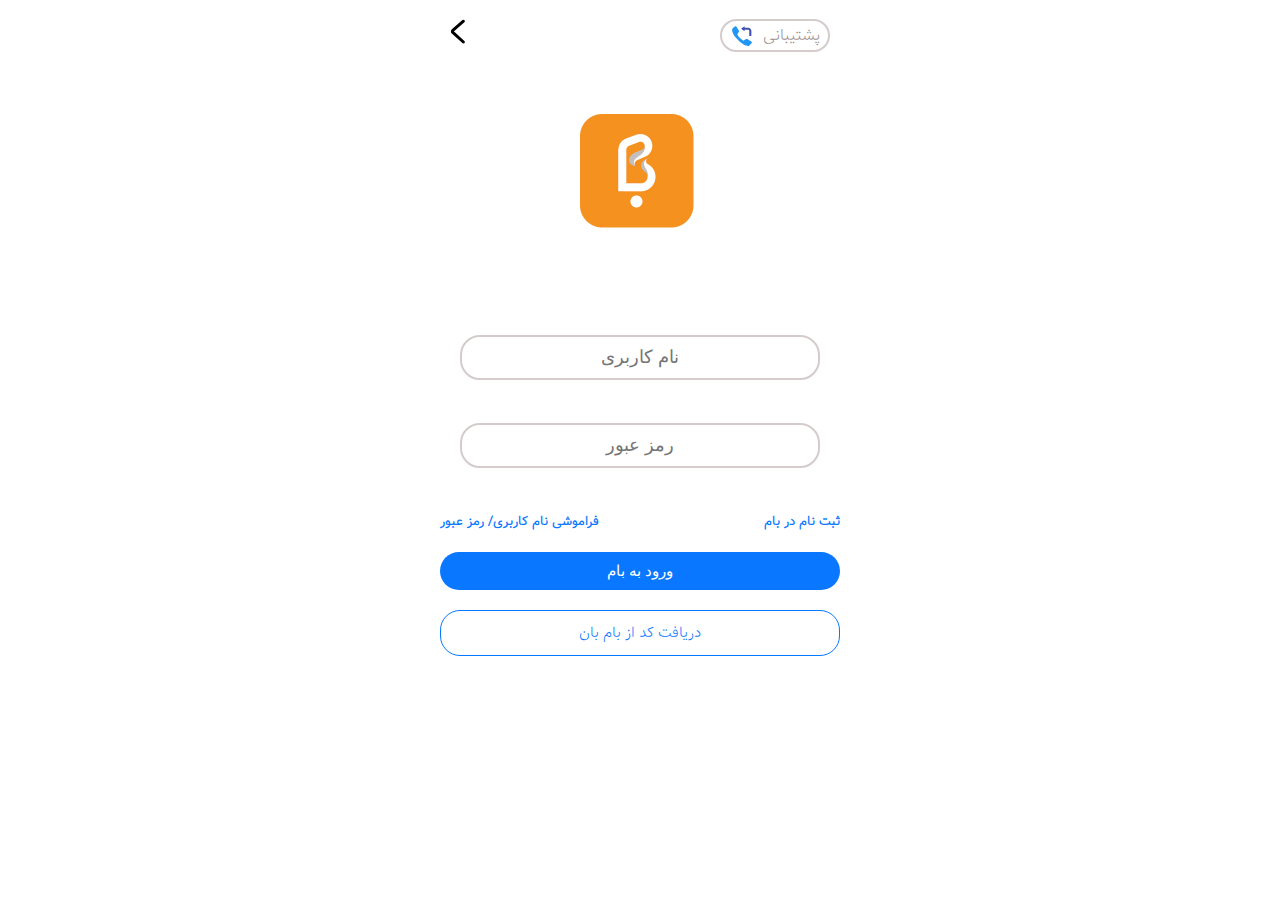
<file: index.html>
<!DOCTYPE html>
<html lang="en">
  <head>
    <meta charset="UTF-8" />
    <meta name="viewport" content="width=device-width, initial-scale=1.0" />
    <title>BankMelli</title>
    <link rel="stylesheet" href="./Styles/Style.css" />
    <link rel="stylesheet" href="./Styles/Media.css" />
  </head>
  <body>
    <header>
      <div class="contain">
        <a href="">
          <div class="support">
            پشتیبانی
            <svg
              viewBox="0 0 48 48"
              version="1"
              xmlns="http://www.w3.org/2000/svg"
              enable-background="new 0 0 48 48"
              fill="#000000"
            >
              <g id="SVGRepo_bgCarrier" stroke-width="0"></g>
              <g
                id="SVGRepo_tracerCarrier"
                stroke-linecap="round"
                stroke-linejoin="round"
              ></g>
              <g id="SVGRepo_iconCarrier">
                <path
                  fill="#2196F3"
                  d="M26.4,33.9c0,0,4-2.6,4.8-3c0.8-0.4,1.7-0.6,2.2-0.2c0.8,0.5,7.5,4.9,8.1,5.3c0.6,0.4,0.8,1.5,0.1,2.6 c-0.8,1.1-4.3,5.5-5.8,5.4c-1.5,0-8.4,0.4-20.3-11.4C3.6,20.7,4,13.8,4,12.3c0-1.5,4.3-5.1,5.4-5.8c1.1-0.8,2.2-0.5,2.6,0.1 c0.4,0.6,4.8,7.3,5.3,8.1c0.3,0.5,0.2,1.4-0.2,2.2c-0.4,0.8-3,4.8-3,4.8s0.7,2.8,5,7.2C23.5,33.2,26.4,33.9,26.4,33.9z"
                ></path>
                <g fill="#3F51B5">
                  <path
                    d="M35,9H25v4h10c1.1,0,2,0.9,2,2v10h4V15C41,11.7,38.3,9,35,9z"
                  ></path>
                  <polygon points="28,16 21.3,11 28,6"></polygon>
                </g>
              </g>
            </svg>
          </div>
        </a>

        <div class="log-out">
          <svg
            width="256px"
            height="256px"
            viewBox="0 0 1024.00 1024.00"
            fill="#000000"
            class="icon"
            version="1.1"
            xmlns="http://www.w3.org/2000/svg"
            stroke="#000000"
            stroke-width="44.032"
          >
            <g id="SVGRepo_bgCarrier" stroke-width="0"></g>
            <g
              id="SVGRepo_tracerCarrier"
              stroke-linecap="round"
              stroke-linejoin="round"
            ></g>
            <g id="SVGRepo_iconCarrier">
              <path
                d="M669.6 849.6c8.8 8 22.4 7.2 30.4-1.6s7.2-22.4-1.6-30.4l-309.6-280c-8-7.2-8-17.6 0-24.8l309.6-270.4c8.8-8 9.6-21.6 2.4-30.4-8-8.8-21.6-9.6-30.4-2.4L360.8 480.8c-27.2 24-28 64-0.8 88.8l309.6 280z"
                fill=""
              ></path>
            </g>
          </svg>
        </div>
      </div>
    </header>
    <main>
      <!-- <form action=""></form> -->
      <div class="logo">
        <img src="./Images/bam.jpg" alt="" />
      </div>
      <div class="container">
        <div class="user-name">
          <input
            type="text"
            placeholder="نام کاربری"
            name="user-name-input"
            id="user-name"
          />
          <label for="user-name-input" id="user-error"
            >نام کاربری را وارد کنید</label
          >
        </div>
        <div class="password">
          <input
            type="password"
            placeholder="رمز عبور"
            name="password-input"
            id="password"
          />
          <label for="password-input" id="pass-error"
            >رمز عبور را وارد کنید</label
          >
        </div>
        <div class="links">
          <a href="./Pages/Registration/Registration.html">ثبت نام در بام</a>

          <a href="">فراموشی نام کاربری/ رمز عبور</a>
        </div>
        <button href="" class="login-button" id="login">ورود به بام</button>
        <a
          href="./Pages/Registration/RecoveryPassword/RecoveryPassword.html"
          class="bam-button"
          >دریافت کد از بام بان</a
        >
      </div>
    </main>
    <footer></footer>
  </body>
  <script src="./Script/Script.js"></script>
</html>
</file>
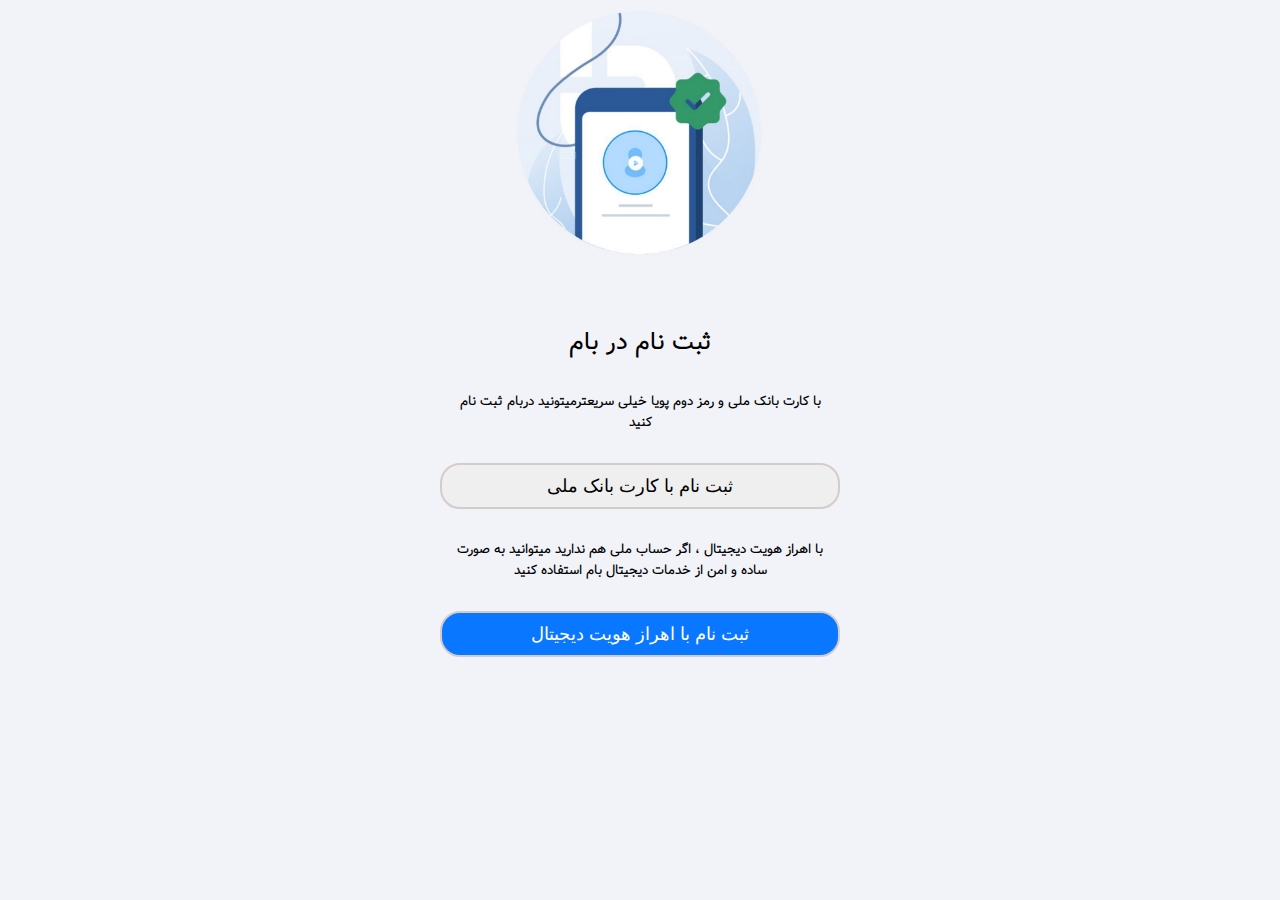
<file: Pages/Registration/Registration.html>
<!DOCTYPE html>
<html lang="en">
  <head>
    <meta charset="UTF-8" />
    <meta name="viewport" content="width=device-width, initial-scale=1.0" />
    <title>BankMelli</title>
    <link rel="stylesheet" href="./Style.css" />
    <!-- <link rel="stylesheet" href="./Styles/Media.css" /> -->
  </head>
  <body>
    <header></header>
    <main>
      <div class="logo">
        <!-- <img src="./Images/bam.jpg" alt="" /> -->
        <img src="../../Images/Registrration-Logo.png" alt="" />
      </div>
      <div class="container">
        <h2>ثبت نام در بام</h2>

        <h5>
          با کارت بانک ملی و رمز دوم پویا خیلی سریعترمیتونید دربام ثبت نام کنید
        </h5>
        <button class="bam-button">ثبت نام با کارت بانک ملی</button>
        <h5>
          با اهراز هویت دیجیتال ، اگر حساب ملی هم ندارید میتوانید به صورت ساده و
          امن از خدمات دیجیتال بام استفاده کنید
        </h5>
        <button class="login-button" id="login">
          ثبت نام با اهراز هویت دیجیتال
        </button>
        <div class="buttons"></div>
      </div>
    </main>
    <footer></footer>
  </body>
  <!-- <script src="./Script/Script.js"></script> -->
</html>
</file>
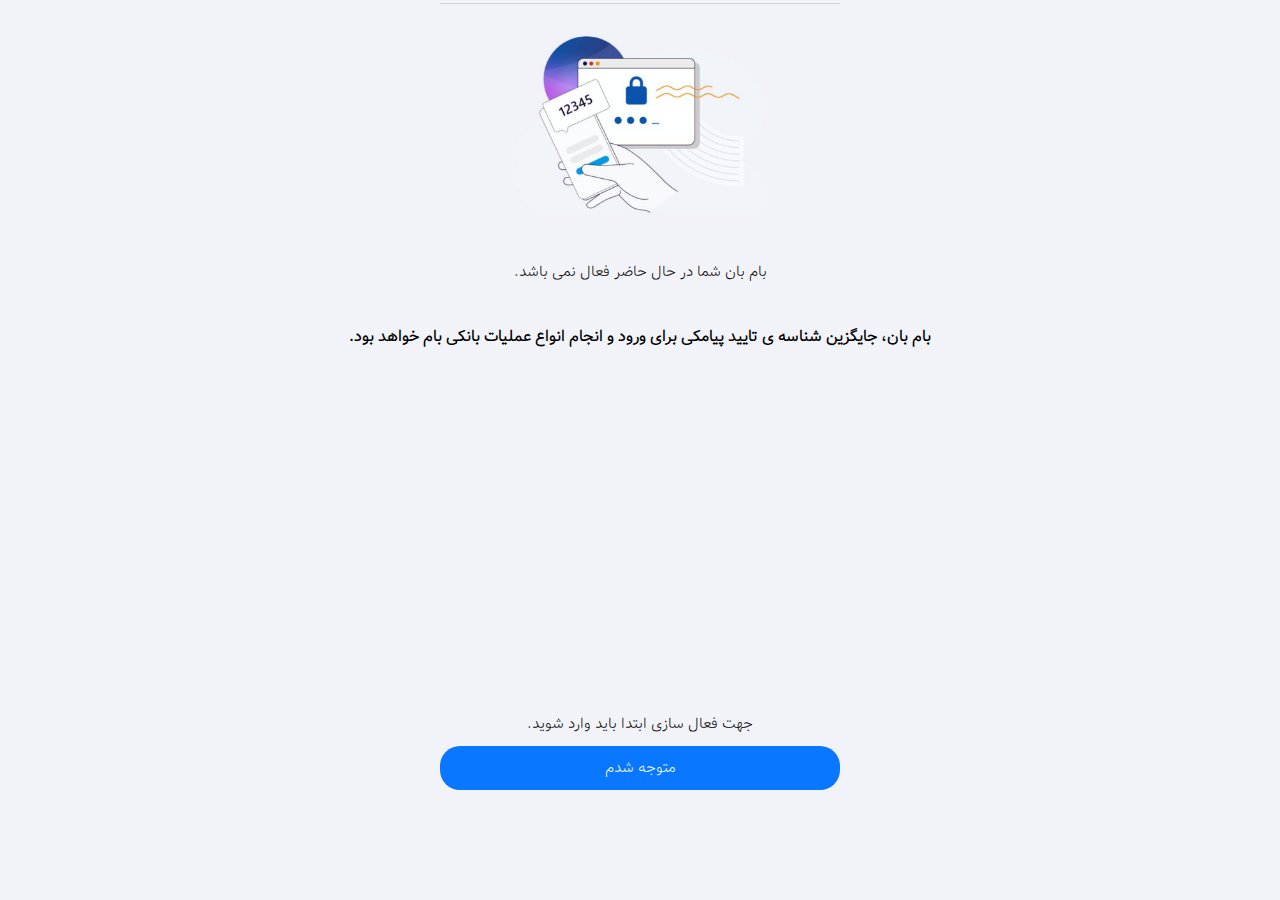
<file: Pages/Registration/RecoveryPassword/RecoveryPassword.html>
<!DOCTYPE html>
<html lang="en">
  <head>
    <meta charset="UTF-8" />
    <meta name="viewport" content="width=device-width, initial-scale=1.0" />
    <title>BankMelli</title>
    <link rel="stylesheet" href="./Style.css" />
    <!-- <link rel="stylesheet" href="./Styles/Media.css" /> -->
  </head>
  <body>
    <header></header>
    <main>
      <div class="logo">
        <!-- <img src="./Images/bam.jpg" alt="" /> -->
        <img src="../../../Images/RecoveryLogo.png" alt="" />
      </div>
      <div class="container">
        <div class="main-menu">
          <h6>بام بان شما در حال حاضر فعال نمی باشد.</h6>
          <h4>
            بام بان، جایگزین شناسه ی تایید پیامکی برای ورود و انجام انواع عملیات
            بانکی بام خواهد بود.
          </h4>
        </div>
        <div class="footer-menu">
          <h6>جهت فعال سازی ابتدا باید وارد شوید.</h6>
          <a href="../../../index.html" class="login-button" id="login"
            >متوجه شدم</a
          >
        </div>
      </div>
    </main>
    <footer></footer>
  </body>
  <!-- <script src="./Script/Script.js"></script> -->
</html>
</file>
<file: Styles/Style.css>
@font-face {
  font-family: "tahoma";
  src: url(../Fonts/Vazir-Thin.woff2);
}
* {
  margin: 0;
  padding: 0;
  box-sizing: border-box;
}
body {
  background-color: rgb(255, 255, 255);
  direction: rtl;
  font-family: tahoma;
}
li {
  list-style: none;
}
a {
  text-decoration: none;
}
button {
  cursor: pointer;
}
.contain {
  width: 100%;
  max-width: 400px;
  height: 50px;
  margin: 10px auto;
  display: flex;
  align-items: center;
  justify-content: space-between;
  /* padding: 20px; */
}
.contain > a {
  padding: 0 10px;
}
.log-out > svg {
  width: 35px;
}
.support {
  display: flex;
  align-items: center;
  justify-content: center;
  border: 2px solid #d4cbcb;
  color: #988f8f;
  border-radius: 20px;
  padding: 2px 8px;
  gap: 8px;
}
.support > svg {
  width: 25px;
}
.logo {
  width: 50%;
  height: 200px;
  display: flex;
  align-items: center;
  justify-content: center;
  margin: 0 auto;
}
.logo > img {
  width: 100%;
  max-width: 250px;
}
.container {
  width: 100%;
  height: 50vh;
  gap: 20px;
  display: flex;
  flex-direction: column;
  align-items: center;
  justify-content: center;
}
.user-name,
.password {
  display: flex;
  flex-direction: column;
  align-items: center;
  justify-content: center;
  width: 100%;
}
/* .user-name > input::placeholder {
  color: red;
} */
.user-name > input,
.password > input {
  width: 90%;
  max-width: 400px;
  text-align: center;
  border: 2px solid #d4cbcb;
  outline: none;
  font-size: 18px;
  border-radius: 20px;
  padding: 10px;
}
.login-button,
.bam-button {
  width: 90%;
  max-width: 400px;
  text-align: center;
  border: 2px solid #d4cbcb;
  outline: none;
  font-size: 18px;
  border-radius: 20px;
  padding: 10px;
}
.user-name,
.password {
  max-width: 400px;
}
.user-name > input.active {
  border: 1px solid red;
}
.user-name > label {
  opacity: 0;
  visibility: hidden;
  align-self: start;
  padding: 2px 20px;
  font-size: 12px;
  color: red;
}
.password > input.active {
  border: 1px solid red;
}
.password > label {
  opacity: 0;
  visibility: hidden;
  align-self: start;
  padding: 2px 20px;
  font-size: 12px;
  color: red;
}
.login-button {
  background-color: #0977ff;
  color: #fff;
  font-size: 15px;
  border: none;
}
.bam-button {
  border: 1px solid #0977ff;
  color: #0977ff;
  font-size: 15px;
}
.links {
  width: 90%;
  max-width: 400px;
  display: flex;
  align-items: center;
  justify-content: space-between;
}
.links > a {
  font-size: 13px;
  font-weight: bold;
  color: #0977ff;
}
</file>
<file: Styles/Media.css>
@media screen and(max-width:200px) {
}
</file>
<file: Pages/Registration/Style.css>
@font-face {
  font-family: "tahoma";
  src: url(../../Fonts/Vazir-Thin.woff2);
}
* {
  margin: 0;
  padding: 0;
  box-sizing: border-box;
}
body {
  background-color: #f2f3f8;
  direction: rtl;
  font-family: tahoma;
}
li {
  list-style: none;
}
a {
  text-decoration: none;
}
.main {
  display: flex;
  flex-direction: column;
  align-items: center;
  justify-content: center;
  width: 100%;
  height: 100vh;
}
.container {
  width: 100%;
  height: 50vh;
  gap: 20px;
  display: flex;
  flex-direction: column;
  align-items: center;
  justify-content: center;
}
.container > img {
}
.logo {
  width: 90%;
  display: flex;
  align-items: center;
  justify-content: center;
  margin: 0 auto;
}
.logo > img {
  width: 90%;
  max-width: 400px;
}
.container > h5 {
  width: 90%;
  max-width: 400px;
  text-align: center;
  padding: 10px;
}
.container > button {
  width: 90%;
  max-width: 400px;
  text-align: center;
  border: 2px solid #d4cbcb;
  outline: none;
  font-size: 18px;
  border-radius: 20px;
  padding: 10px;
}
.login-button {
  background-color: #0977ff;
  color: #fff;
  font-size: 15px;
  border: none;
}
</file>
<file: Pages/Registration/RecoveryPassword/Style.css>
@font-face {
  font-family: "tahoma";
  src: url(../../../Fonts/Vazir-Thin.woff2);
}
* {
  margin: 0;
  padding: 0;
  box-sizing: border-box;
}
body {
  background-color: #f2f3f8;
  direction: rtl;
  font-family: tahoma;
}
li {
  list-style: none;
}
a {
  text-decoration: none;
}
.main {
  display: flex;
  flex-direction: column;
  align-items: center;
  justify-content: center;
  width: 100%;
  height: 100vh;
}
.container {
  width: 100%;
  height: 60vh;
  gap: 20px;
  display: flex;
  flex-direction: column;
  align-items: center;
  justify-content: space-between;
}
.logo {
  width: 90%;
  height: 150px;
  display: flex;
  align-items: center;
  justify-content: center;
  margin: 50px auto;
}
.logo > img {
  width: 90%;
  max-width: 400px;
}
.container > h5 {
  width: 90%;
  max-width: 400px;
  text-align: center;
  padding: 10px;
}
.container > button,
.container > button:hover {
  cursor: pointer;
}
.main-menu > h6,
.footer-menu > h6 {
  font-size: 15px;
  font-weight: 300;
  padding: 10px;
}
.main-menu > h4 {
  padding: 30px;
}
.login-button {
  width: 90%;
  max-width: 400px;
  text-align: center;
  background-color: #0977ff;
  outline: none;
  border: none;
  font-size: 15px;
  border-radius: 20px;
  padding: 10px;
  color: #fff;
}
.footer-menu,
.main-menu > h6 {
  width: 100%;
  display: flex;
  flex-direction: column;
  align-items: center;
  justify-content: center;
}
</file>
